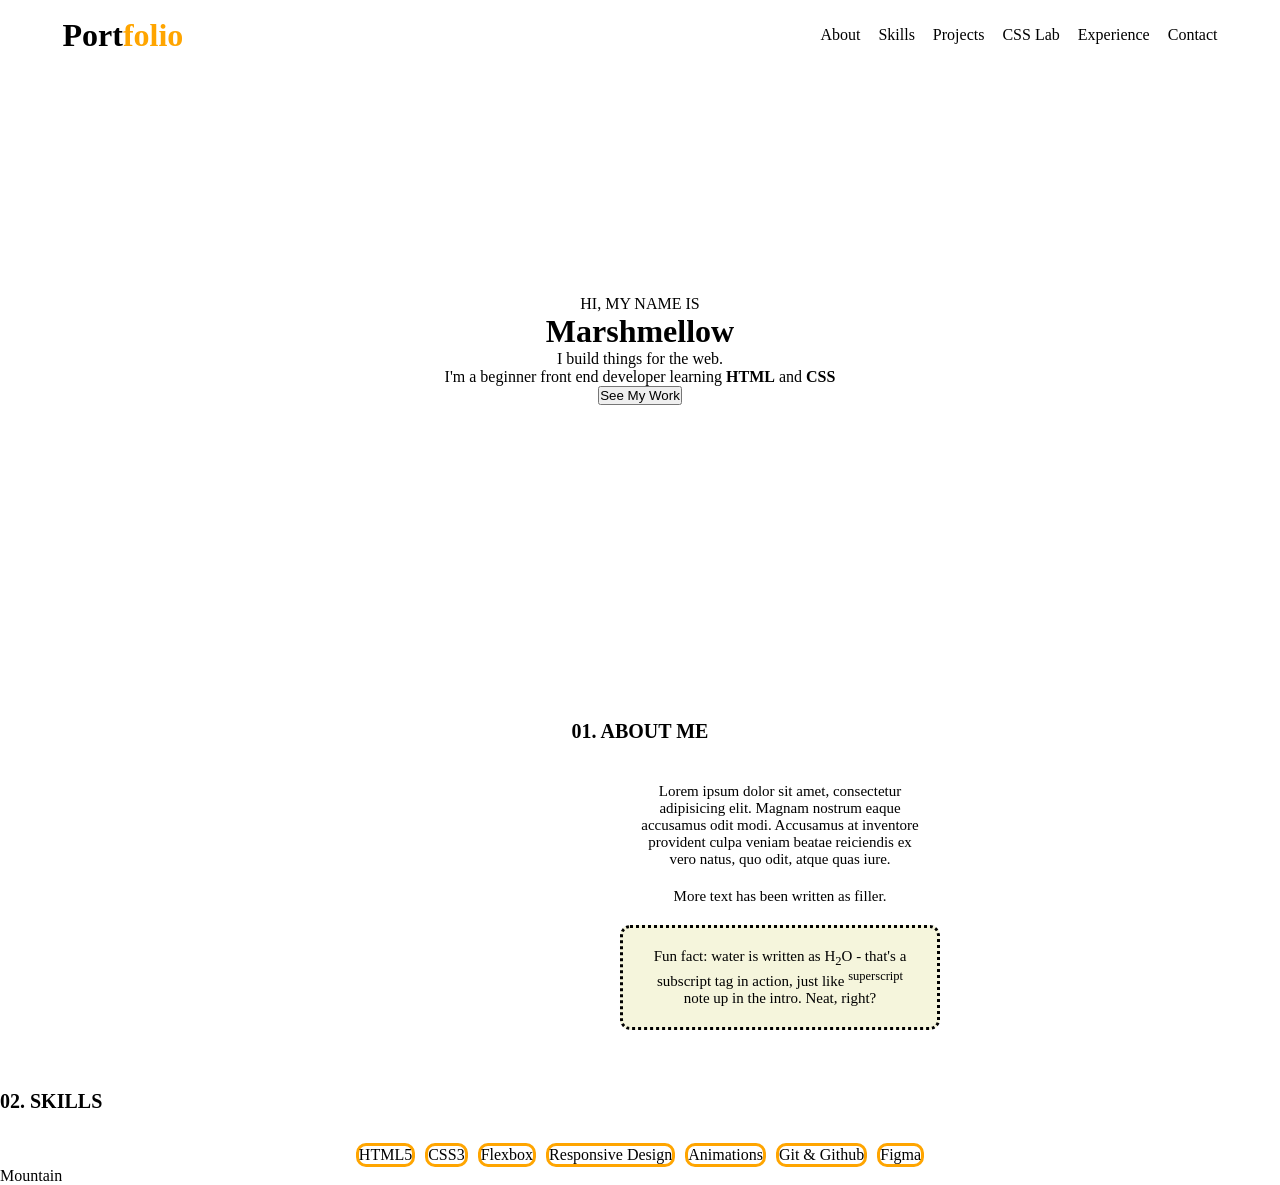
<file: portfolio.html>
<!DOCTYPE html>
<html lang="en">
<head>
    <meta charset="UTF-8">
    <meta name="viewport" content="width=device-width, initial-scale=1.0">
    <title>My Portfolio</title>
    <style>
        *{
            margin: 0px;
            padding: 0px;
        }
        .bar{
            background-color: white;
            color: black;
            display: flex;
            justify-content: space-around;
            height: 70px;
            align-items: center;
            position: fixed;
            top: 0px;
            left: 0px;
            right: 0px;
        }
        .barl span{
            color: orange;
        }
        .barr{
            justify-content: space-evenly;
            display: flex;
            gap: 18px;
            padding-left: 40%;
        }
        .first{
            background-image: url('https://images.unsplash.com/photo-1543373014-cfe4f4bc1cdf?fm=jpg&q=60&w=3000&auto=format&fit=crop&ixlib=rb-4.1.0&ixid=M3wxMjA3fDB8MHxzZWFyY2h8Mnx8aGlnaCUyMHJlc29sdXRpb258ZW58MHx8MHx8fDA%3D');
            background-size: cover;
            display: flex;
            align-items: center;
            justify-content: center;
            flex-direction: column;
            height: 700px;
        }
        .outeram{
            text-align: center;
            height: 350px;
            width: 100%;
        }
        .outeram p{
            margin: 20px;
            font-size: 20px;
            text-decoration: bold;
        }
        .profile{
            display: flex;
            margin-left: 25%;
            width: 50%;
            gap: 50px;
        }
        .pfp{
            background-image: url('https://wallpapers.com/images/featured/cool-profile-pictures-87h46gcobjl5e4xu.');
            background-size: cover;
            height: 250px;
            width: 250px;
            border-radius: 50%;
        }
        .pfd{
            width: 50%;
        }
        .pfd p{
            font-size: 15px;
        }
        .ffbox{
            background-color: beige;
            border-style: dotted;
            border-radius: 10px;
        }
        .skills{
            height: 150px;
            background-color: grey;
            text-align: center;
        }
        .skills p{
            margin: 10px;
        }
        .info{
            display: flex;
            gap: 10px;
            justify-content: center;
            margin-top: 10px;
        }
    </style>
</head>
<body>
    <div class="bar">
        <div class="barl">
            <h1>Port<span>folio</span></h1>
        </div>
        <div class="barr">
            <p>About</p>
            <p>Skills</p>
            <p>Projects</p>
            <p>CSS Lab</p>
            <p>Experience</p>
            <p>Contact</p>
        </div>
    </div>
    <div class="first">
        <p>HI, MY NAME IS</p>
        <H1>Marshmellow</H1>
        <p>I build things for the web.</p>
        <p>I'm a beginner front end developer learning <b>HTML</b> and <b>CSS</b></p>
        <button>See My Work</button>
    </div>
    <div class="outeram">
        <p><b>01. ABOUT ME</b></p>
        <div class="profile">
            <div class="pfp"></div>
            <div class="pfd">
                <p>Lorem ipsum dolor sit amet, consectetur adipisicing elit. Magnam nostrum eaque accusamus odit modi. Accusamus at inventore provident culpa veniam beatae reiciendis ex vero natus, quo odit, atque quas iure.</p>
                <p>More text has been written as filler.</p>
                <div class="ffbox">
                    <p>Fun fact: water is written as H<sub>2</sub>O - that's a subscript tag in action, just like <sup>superscript</sup> note up in the intro. Neat, right?</p>
                </div>
            </div>
        </div>
    </div>
        <p style="font-size: 20px; padding-top: 20px; padding-bottom: 20px;"><b>02. SKILLS</b></p>
        <div class="info">
            <div style="border-style: solid;border-radius: 10px;border-color: orange; background-color: white;"><p>HTML5</p></div>
            <div style="border-style: solid;border-radius: 10px;border-color: orange; background-color: white;"><p>CSS3</p></div>
            <div style="border-style: solid;border-radius: 10px;border-color: orange; background-color: white;"><p>Flexbox</p></div>
            <div style="border-style: solid;border-radius: 10px;border-color: orange; background-color: white;"><p>Responsive Design</p></div>
            <div style="border-style: solid;border-radius: 10px;border-color: orange; background-color: white;"><p>Animations</p></div>
            <div style="border-style: solid;border-radius: 10px;border-color: orange; background-color: white;"><p>Git & Github</p></div>
            <div style="border-style: solid;border-radius: 10px;border-color: orange; background-color: white;"><p>Figma</p></div>
        </div>
    </div>
    <p>Mountain</p>
</body>
</html>
</file>
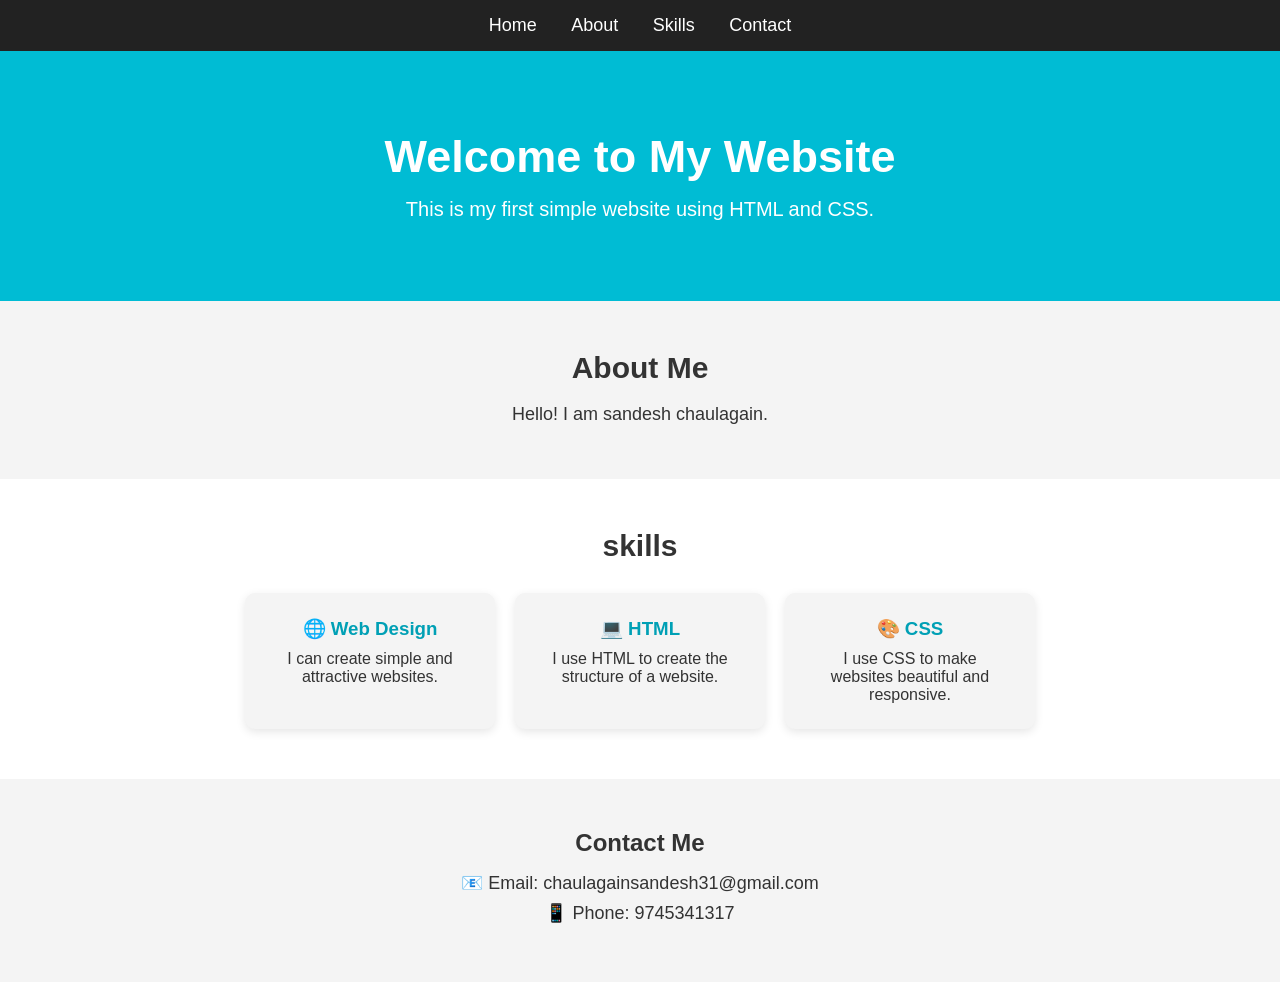
<file: sample.html>
<!DOCTYPE html>
<html lang="en">
<head>
    <meta charset="UTF-8">
    <meta name="viewport" content="width=device-width, initial-scale=1.0">

    <title>My Simple Website</title>

    <style>
        * {
            margin: 0;
            padding: 0;
            box-sizing: border-box;
        }

        body {
            font-family: Arial, sans-serif;
            background-color: #f4f4f4;
            color: #333;
        }

        nav {
            background-color: #222;
            padding: 15px;
            text-align: center;
            position: sticky;
            top: 0px;
        }

        nav a {
            color: white;
            text-decoration: none;
            margin: 0 15px;
            font-size: 18px;
        }

        nav a:hover {
            color: #00bcd4;
        }

        .home {
            text-align: center;
            padding: 80px 20px;
            background-color: #00bcd4;
            color: white;
        }

        .home h1 {
            font-size: 45px;
            margin-bottom: 15px;
        }

        .home p {
            font-size: 20px;
        }

        .about {
            padding: 50px 20px;
            text-align: center;
        }

        .about h2 {
            font-size: 30px;
            margin-bottom: 15px;
        }

        .about p {
            max-width: 600px;
            margin: auto;
            font-size: 18px;
            line-height: 1.6;
        }

        .skills {
            padding: 50px 20px;
            text-align: center;
            background-color: white;
        }

        .skills h2 {
            margin-bottom: 30px;
            font-size: 30px;
        }

        .cards {
            display: flex;
            justify-content: center;
            gap: 20px;
            flex-wrap: wrap;
        }

        .card {
            background-color: #f4f4f4;
            width: 250px;
            padding: 25px;
            border-radius: 10px;
            box-shadow: 0 3px 10px rgba(0,0,0,0.1);
        }

        .card h3 {
            margin-bottom: 10px;
            color: #00a0b5;
        }

        .contact {
            padding: 50px 20px;
            text-align: center;
        }

        .contact h2 {
            margin-bottom: 15px;
        }

        .contact p {
            font-size: 18px;
            margin: 8px;
        }

        footer {
            background-color: #222;
            color: white;
            text-align: center;
            padding: 15px;
            margin-top: 20px;
        }
    </style>
</head>

<body>

    <nav>
        <a href="#home">Home</a>
        <a href="#about">About</a>
        <a href="#skills">Skills</a>
        <a href="#contact">Contact</a>
    </nav>

    <section class="home" id="home">
        <h1>Welcome to My Website</h1>
        <p>This is my first simple website using HTML and CSS.</p>
    </section>

    <section class="about" id="about">
        <h2>About Me</h2>
        <p>
            Hello! I am sandesh chaulagain.
        </p>        
    </section>

    <section class="skills" id="skills">
        <h2>skills</h2>

        <div class="cards">

            <div class="card">
                <h3>🌐 Web Design</h3>
                <p>I can create simple and attractive websites.</p>
            </div>

            <div class="card">
                <h3>💻 HTML</h3>
                <p>I use HTML to create the structure of a website.</p>
            </div>

            <div class="card">
                <h3>🎨 CSS</h3>
                <p>I use CSS to make websites beautiful and responsive.</p>
            </div>

        </div>
    </section>

    <section class="contact" id="contact">
        <h2>Contact Me</h2>
        <p>📧 Email: chaulagainsandesh31@gmail.com</p>
        <p>📱 Phone: 9745341317</p>
    </section>
</body>
</html>
</file>
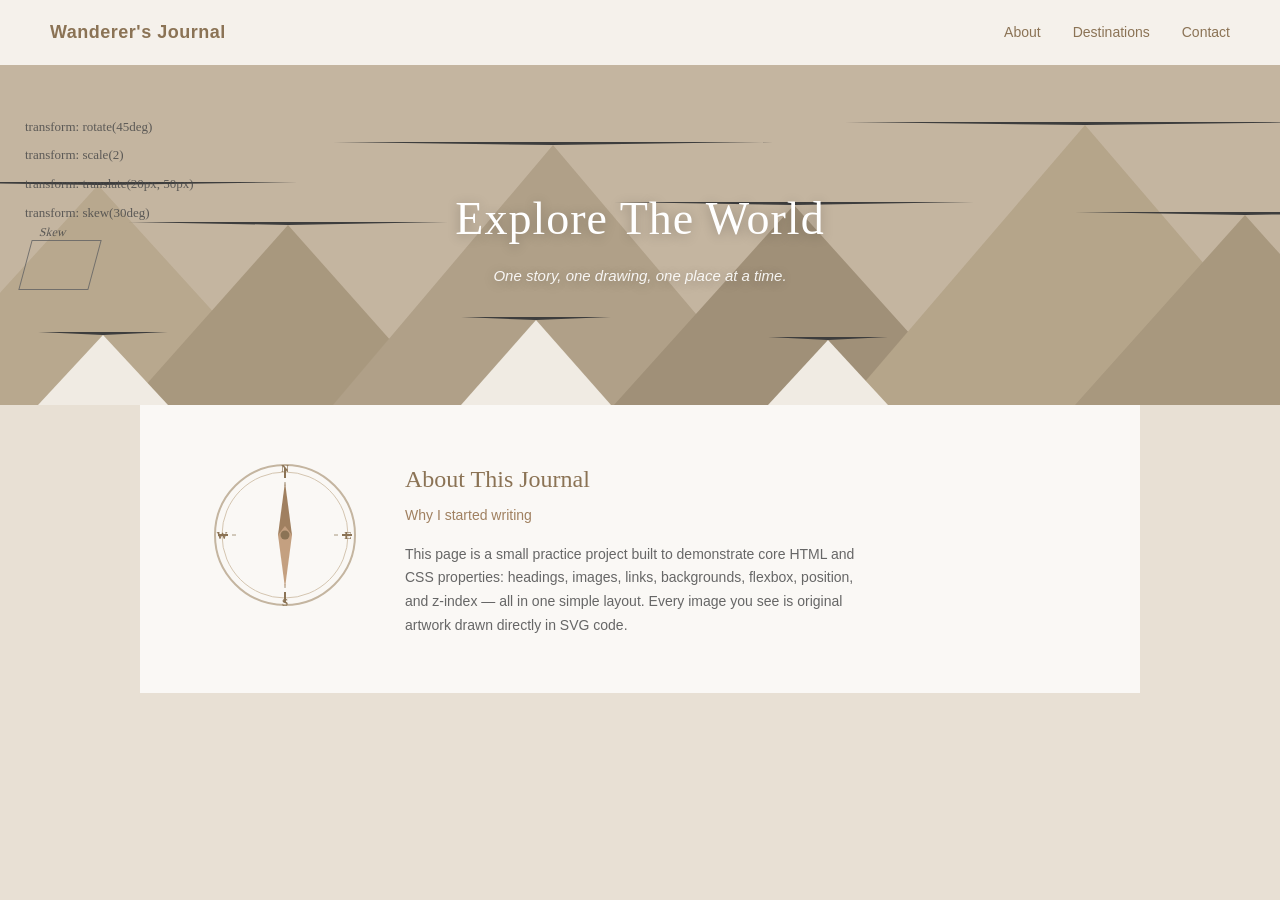
<file: task1.html>
<!DOCTYPE html>
<html lang="en">
<head>
  <meta charset="UTF-8">
  <meta name="viewport" content="width=device-width, initial-scale=1.0">
  <title>Wanderer's Journal</title>
  <style>
    * {
      margin: 0;
      padding: 0;
      box-sizing: border-box;
    }

    body {
      font-family: 'Segoe UI', Tahoma, Geneva, Verdana, sans-serif;
      color: #3d3d3d;
      background: #e8e0d4;
      line-height: 1.6;
    }

    /* ===== NAVIGATION ===== */
    nav {
      display: flex;
      justify-content: space-between;
      align-items: center;
      padding: 18px 50px;
      background: #f5f1eb;
    }

    .logo {
      font-size: 18px;
      font-weight: 600;
      color: #8b7355;
      letter-spacing: 0.5px;
    }

    .nav-links {
      display: flex;
      gap: 32px;
    }

    .nav-links a {
      text-decoration: none;
      color: #8b7355;
      font-size: 14px;
      font-weight: 400;
      transition: color 0.2s ease;
    }

    .nav-links a:hover {
      color: #5c4a3a;
    }

  
    .hero {
      position: relative;
      height: 340px;
      background: #c4b5a0;
      overflow: hidden;
      display: flex;
      align-items: center;
      justify-content: center;
    }

    /* Mountain range made with CSS triangles */
    .mountains {
      position: absolute;
      bottom: 0;
      left: 0;
      width: 100%;
      height: 100%;
      pointer-events: none;
    }

    .mountain {
      position: absolute;
      bottom: 0;
      width: 0;
      height: 0;
      border-style: solid;
    }

    .mountain.m1 {
      left: -8%;
      border-left: 200px solid transparent;
      border-right: 200px solid transparent;
      border-bottom: 220px solid #b8a88e;
    }

    .mountain.m2 {
      left: 10%;
      border-left: 160px solid transparent;
      border-right: 160px solid transparent;
      border-bottom: 180px solid #a8987e;
    }

    .mountain.m3 {
      left: 26%;
      border-left: 220px solid transparent;
      border-right: 220px solid transparent;
      border-bottom: 260px solid #b0a088;
    }

    .mountain.m4 {
      left: 48%;
      border-left: 180px solid transparent;
      border-right: 180px solid transparent;
      border-bottom: 200px solid #a09078;
    }

    .mountain.m5 {
      left: 66%;
      border-left: 240px solid transparent;
      border-right: 240px solid transparent;
      border-bottom: 280px solid #b5a58a;
    }

    .mountain.m6 {
      left: 84%;
      border-left: 170px solid transparent;
      border-right: 170px solid transparent;
      border-bottom: 190px solid #a8987e;
    }

    /* Snow caps on peaks */
    .mountain-cap {
      position: absolute;
      bottom: 0;
      width: 0;
      height: 0;
      border-style: solid;
    }

    .mountain-cap.c1 {
      left: 3%;
      border-left: 65px solid transparent;
      border-right: 65px solid transparent;
      border-bottom: 70px solid #f0ebe3;
    }

    .mountain-cap.c2 {
      left: 36%;
      border-left: 75px solid transparent;
      border-right: 75px solid transparent;
      border-bottom: 85px solid #f0ebe3;
    }

    .mountain-cap.c3 {
      left: 60%;
      border-left: 60px solid transparent;
      border-right: 60px solid transparent;
      border-bottom: 65px solid #f0ebe3;
    }

    /* Handwritten notes from the whiteboard */
    .handwritten-notes {
      position: absolute;
      left: 25px;
      top: 50px;
      z-index: 6;
      font-family: 'Comic Sans MS', 'Chalkboard SE', 'Marker Felt', cursive;
      font-size: 13px;
      color: #4a4a4a;
      line-height: 1.9;
      opacity: 0.85;
      pointer-events: none;
    }

    .handwritten-notes .note-line {
      margin-bottom: 4px;
    }

    .skew-sketch {
      margin-top: 14px;
      width: 70px;
      height: 50px;
      border: 1.5px solid #666;
      transform: skewX(-15deg);
      position: relative;
    }

    .skew-sketch::after {
      content: "Skew";
      position: absolute;
      top: -20px;
      left: 5px;
      font-size: 12px;
    }

    /* Hero text */
    .hero-text {
      position: relative;
      z-index: 5;
      text-align: center;
      color: #fff;
      text-shadow: 0 2px 12px rgba(0,0,0,0.25);
    }

    .hero-text h1 {
      font-size: 46px;
      font-weight: 500;
      margin-bottom: 8px;
      letter-spacing: 1px;
      font-family: Georgia, 'Times New Roman', serif;
    }

    .hero-text p {
      font-size: 15px;
      opacity: 0.9;
      font-style: italic;
    }

    /* ===== ABOUT SECTION ===== */
    .about {
      display: flex;
      align-items: flex-start;
      gap: 45px;
      padding: 55px 70px;
      background: #faf8f5;
      max-width: 1000px;
      margin: 0 auto;
    }

    .compass {
      flex-shrink: 0;
      width: 150px;
      height: 150px;
    }

    .compass svg {
      width: 100%;
      height: 100%;
    }

    .about-text h2 {
      font-size: 24px;
      font-weight: 500;
      color: #8b7355;
      margin-bottom: 6px;
      font-family: Georgia, 'Times New Roman', serif;
    }

    .about-text h3 {
      font-size: 14px;
      font-weight: 500;
      color: #a08060;
      margin-bottom: 16px;
    }

    .about-text p {
      font-size: 14px;
      color: #666;
      line-height: 1.7;
      max-width: 450px;
    }

    /* ===== RESPONSIVE ===== */
    @media (max-width: 768px) {
      nav {
        padding: 14px 24px;
      }

      .nav-links {
        gap: 20px;
      }

      .hero {
        height: 260px;
      }

      .hero-text h1 {
        font-size: 30px;
      }

      .handwritten-notes {
        display: none;
      }

      .about {
        flex-direction: column;
        align-items: center;
        text-align: center;
        padding: 35px 24px;
      }

      .compass {
        width: 120px;
        height: 120px;
      }
    }
  </style>
</head>
<body>

  <!-- Navigation -->
  <nav>
    <div class="logo">Wanderer's Journal</div>
    <div class="nav-links">
      <a href="#about">About</a>
      <a href="#destinations">Destinations</a>
      <a href="#contact">Contact</a>
    </div>
  </nav>

  <!-- Hero Section -->
  <section class="hero">
    <div class="mountains">
      <div class="mountain m1"></div>
      <div class="mountain m2"></div>
      <div class="mountain m3"></div>
      <div class="mountain m4"></div>
      <div class="mountain m5"></div>
      <div class="mountain m6"></div>
      <div class="mountain-cap c1"></div>
      <div class="mountain-cap c2"></div>
      <div class="mountain-cap c3"></div>
    </div>

    <div class="handwritten-notes">
      <div class="note-line">transform: rotate(45deg)</div>
      <div class="note-line">transform: scale(2)</div>
      <div class="note-line">transform: translate(20px, 50px)</div>
      <div class="note-line">transform: skew(30deg)</div>
      <div class="skew-sketch"></div>
    </div>

    <div class="hero-text">
      <h1>Explore The World</h1>
      <p>One story, one drawing, one place at a time.</p>
    </div>
  </section>

  <!-- About Section -->
  <section class="about" id="about">
    <div class="compass">
      <svg viewBox="0 0 150 150">
        <!-- Outer rings -->
        <circle cx="75" cy="75" r="70" fill="none" stroke="#c4b5a0" stroke-width="2"/>
        <circle cx="75" cy="75" r="63" fill="none" stroke="#d4c5b0" stroke-width="1"/>
        
        <!-- Cardinal tick marks -->
        <line x1="75" y1="8" x2="75" y2="18" stroke="#8b7355" stroke-width="2"/>
        <line x1="75" y1="132" x2="75" y2="142" stroke="#8b7355" stroke-width="2"/>
        <line x1="8" y1="75" x2="18" y2="75" stroke="#8b7355" stroke-width="2"/>
        <line x1="132" y1="75" x2="142" y2="75" stroke="#8b7355" stroke-width="2"/>
        
        <!-- Small ticks -->
        <line x1="75" y1="22" x2="75" y2="26" stroke="#a8987e" stroke-width="1"/>
        <line x1="75" y1="124" x2="75" y2="128" stroke="#a8987e" stroke-width="1"/>
        <line x1="22" y1="75" x2="26" y2="75" stroke="#a8987e" stroke-width="1"/>
        <line x1="124" y1="75" x2="128" y2="75" stroke="#a8987e" stroke-width="1"/>
        
        <!-- Compass needle -->
        <polygon points="75,22 68,75 75,84 82,75" fill="#a08060"/>
        <polygon points="75,128 68,75 75,66 82,75" fill="#c4a080"/>
        
        <!-- Center pivot -->
        <circle cx="75" cy="75" r="4.5" fill="#8b7355"/>
        
        <!-- Cardinal letters -->
        <text x="75" y="12" text-anchor="middle" font-size="11" fill="#8b7355" font-weight="600" font-family="Georgia, serif">N</text>
        <text x="75" y="146" text-anchor="middle" font-size="11" fill="#8b7355" font-weight="600" font-family="Georgia, serif">S</text>
        <text x="12" y="79" text-anchor="middle" font-size="11" fill="#8b7355" font-weight="600" font-family="Georgia, serif">W</text>
        <text x="138" y="79" text-anchor="middle" font-size="11" fill="#8b7355" font-weight="600" font-family="Georgia, serif">E</text>
      </svg>
    </div>

    <div class="about-text">
      <h2>About This Journal</h2>
      <h3>Why I started writing</h3>
      <p>This page is a small practice project built to demonstrate core HTML and CSS properties: headings, images, links, backgrounds, flexbox, position, and z-index — all in one simple layout. Every image you see is original artwork drawn directly in SVG code.</p>
    </div>
  </section>

</body>
</html>
</file>
